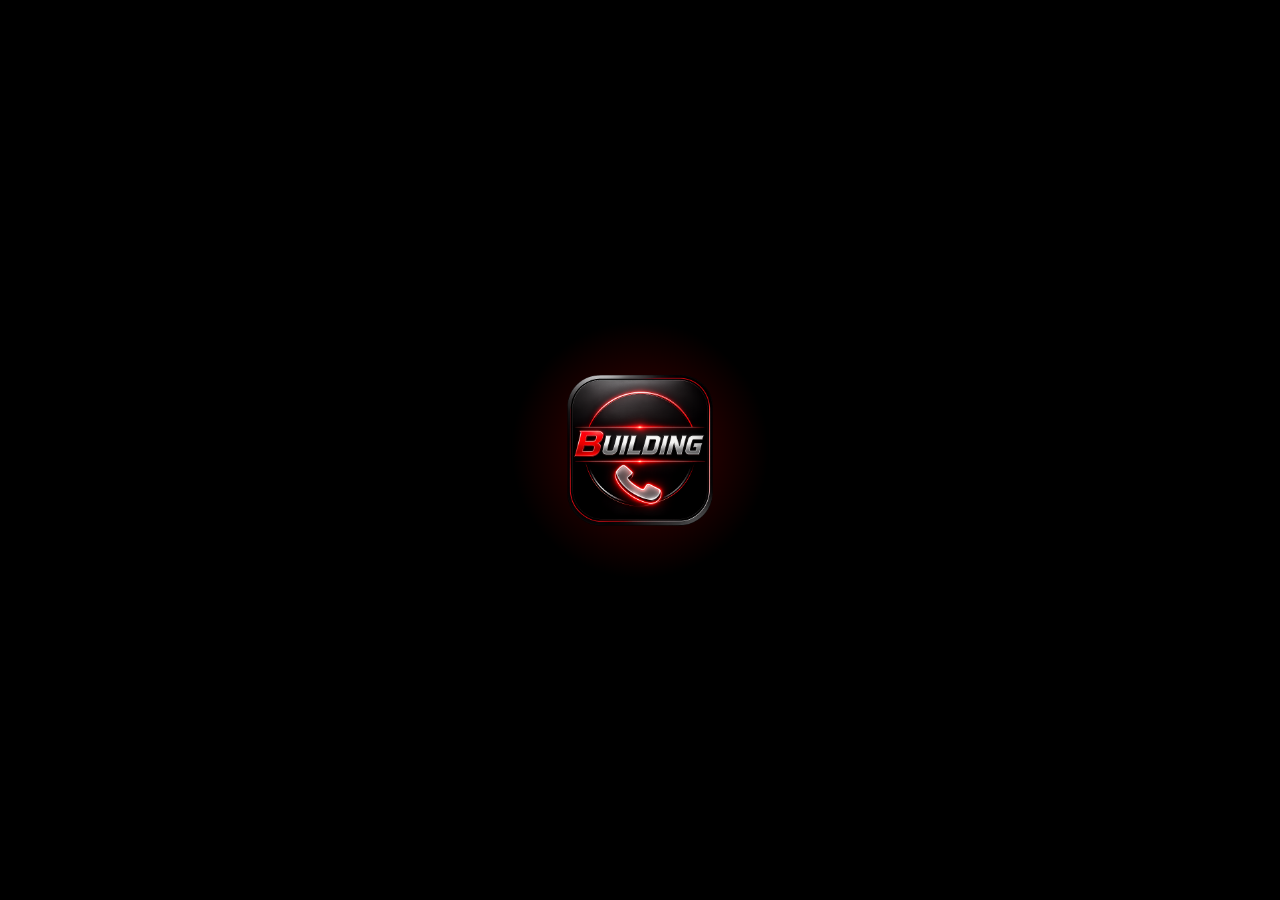
<file: index.html>
<!DOCTYPE html>
<html lang="hu">
<head>
    <meta charset="UTF-8" />
    <meta name="viewport" content="width=device-width, initial-scale=1.0" />

    <title>Building</title>

    <link rel="manifest" href="manifest.json">
    <link rel="apple-touch-icon" href="icon.png">
    <meta name="apple-mobile-web-app-capable" content="yes">

    <link rel="stylesheet" href="style.css" />

    <meta name="theme-color" content="#000000">
<meta name="mobile-web-app-capable" content="yes">
</head>

<body>

    <!-- SPLASH SCREEN -->
    <div id="splashScreen" class="splash-screen">
        <div class="splash-glow"></div>
        <img src="icon.png" class="splash-icon">
    </div>

    <main class="main-screen">
        <div class="app-frame">

            <!-- PIN KÓDOS BELÉPÉS -->
            <div id="loginScreen" class="login-screen">
                <div class="login-box">
                    <div class="login-title">Belépés</div>

                    <input id="pinInput" type="password" maxlength="4" placeholder="PIN kód">

                    <div id="pinError" class="pin-error">Hibás kód!</div>

                    <button class="login-btn" onclick="checkPIN()">Belépés</button>
                </div>
            </div>

            <!-- FŐOLDAL GOMBOK -->
            <div id="mainScreen" class="button-container" style="display:none;">

                <a class="main-button" href="teamleader.html">Team Leader</a>
                <a class="main-button" href="meretvalto.html">Méretváltó</a>
                <a class="main-button" href="cellatamogato.html">Cella támogató</a>
                <a class="main-button" href="shiftcoordinator.html">Shift Coordinator</a>

                <!-- TELEFONSZÁM HOZZÁADÁSA GOMB -->
                <button class="main-button adam-button" onclick="openCustomCallPopup()">
                    Telefonszám hozzáadása
                </button>

                <!-- HAMBURGER MENÜ A GOMBOK ALATT -->
                <div class="hamburger-menu">
                    <button class="hamburger-btn" onclick="toggleMenu()">☰</button>

                    <div id="menuDropdown" class="menu-dropdown">
                        <button onclick="shareApp()">Megosztás</button>
                        <button onclick="installApp()">Appikon telepítése</button>
                    </div>
                </div>

            </div>

            <!-- POPUP -->
            <div id="popup" class="popup-overlay">
                <div class="popup-content">
                    <div id="popupName" class="popup-name"></div>
                    <div id="popupInternal" class="popup-internal"></div>

                    <div class="popup-mobile-text">Mobilon hívom</div>

                    <img id="popupPhone" src="ic_phone.png" class="popup-phone-icon">

                    <button class="popup-close" onclick="closePopup()">Bezárás</button>
                </div>
            </div>

        </div>
    </main>

    <script src="script.js"></script>

</body>
</html>
</file>
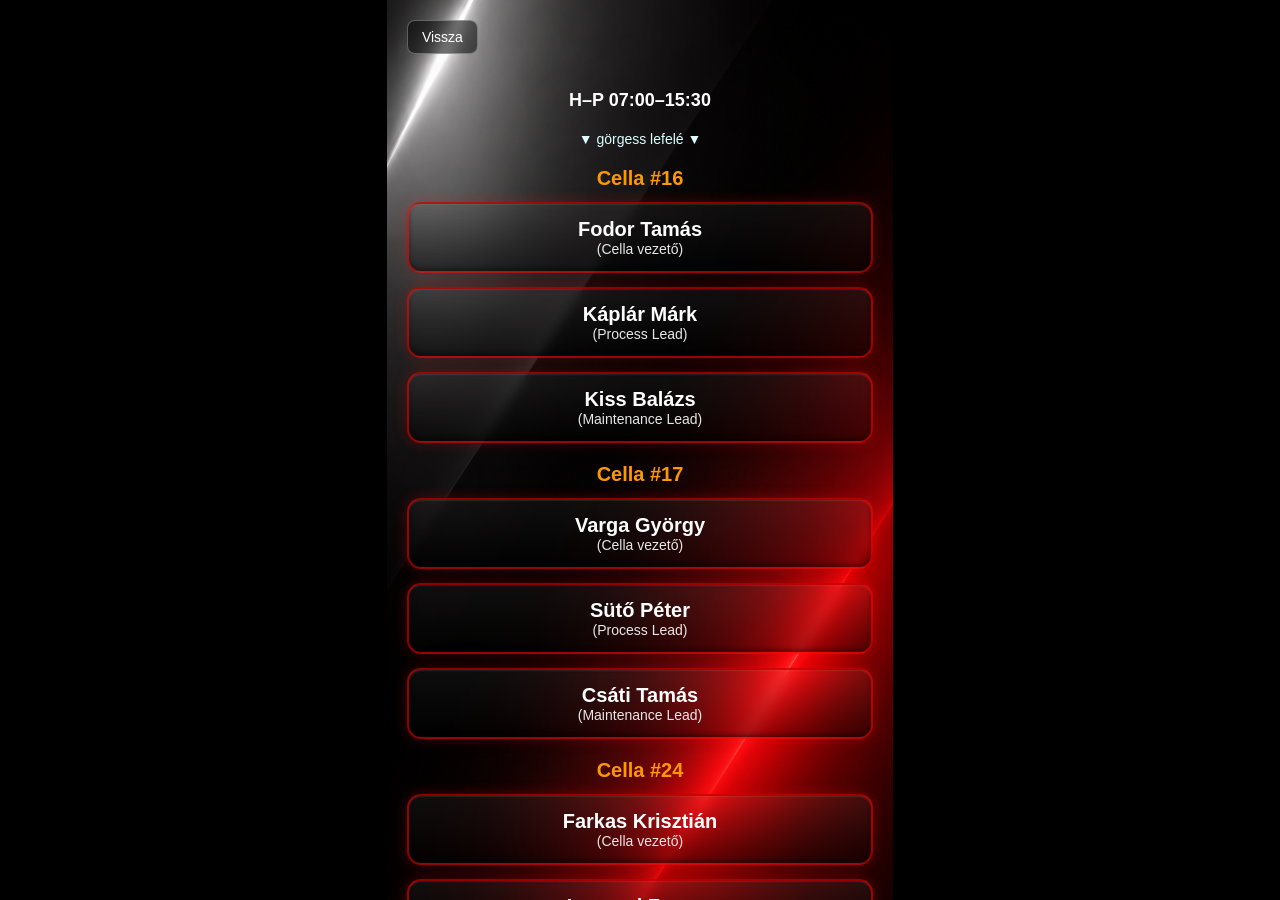
<file: cellatamogato.html>
<!DOCTYPE html>
<html lang="hu">
<head>
    <meta charset="UTF-8" />
    <meta name="viewport" content="width=device-width, initial-scale=1.0" />

    <title>Cella Támogató</title>

    <!-- Alap stílusok -->
    <link rel="stylesheet" href="style.css">

    <!-- Cella Támogató saját stílusa -->
    <link rel="stylesheet" href="cellatamogato.css">
</head>

<body>

    <main class="main-screen">

        <div class="app-frame ct-bg">

            <!-- Vissza gomb -->
            <a href="index.html" class="back-btn">Vissza</a>

            <!-- GÖRGETHETŐ TARTALOM -->
            <div class="scroll-area">

                <div class="scroll-inner">

                    <!-- Időpont -->
                    <div class="ct-time">H–P 07:00–15:30</div>

                    <!-- Scroll jelzés -->
                    <div class="ct-scroll">▼ görgess lefelé ▼</div>

                    <!-- ===================== -->
                    <!-- CELLA #16 -->
                    <!-- ===================== -->

                    <div class="ct-title">Cella #16</div>

                    <div class="ct-card" onclick="openTL('Fodor Tamás', '(0) 06/70-685-9582', '+36706859582')">
                        <div class="ct-name">Fodor Tamás</div>
                        <div class="ct-role">(Cella vezető)</div>
                    </div>

                    <div class="ct-card" onclick="openTL('Káplár Márk', '(0) 06/70-696-0099', '+36706960099')">
                        <div class="ct-name">Káplár Márk</div>
                        <div class="ct-role">(Process Lead)</div>
                    </div>

                    <div class="ct-card" onclick="openTL('Kiss Balázs', '(0) 06/70-690-5729', '+36706905729')">
                        <div class="ct-name">Kiss Balázs</div>
                        <div class="ct-role">(Maintenance Lead)</div>
                    </div>

                    <!-- ===================== -->
                    <!-- CELLA #17 -->
                    <!-- ===================== -->

                    <div class="ct-title">Cella #17</div>

                    <div class="ct-card" onclick="openTL('Varga György', '(0) 06/30-883-9974', '+36308839974')">
                        <div class="ct-name">Varga György</div>
                        <div class="ct-role">(Cella vezető)</div>
                    </div>

                    <div class="ct-card" onclick="openTL('Sütő Péter', '(0) 06/70-685-9445', '+36706859445')">
                        <div class="ct-name">Sütő Péter</div>
                        <div class="ct-role">(Process Lead)</div>
                    </div>

                    <div class="ct-card" onclick="openTL('Csáti Tamás', '(0) 06/70-685-9527', '+36706859527')">
                        <div class="ct-name">Csáti Tamás</div>
                        <div class="ct-role">(Maintenance Lead)</div>
                    </div>

                    <!-- ===================== -->
                    <!-- CELLA #24 -->
                    <!-- ===================== -->

                    <div class="ct-title">Cella #24</div>

                    <div class="ct-card" onclick="openTL('Farkas Krisztián', '(0) 06/70-666-3346', '+36706663346')">
                        <div class="ct-name">Farkas Krisztián</div>
                        <div class="ct-role">(Cella vezető)</div>
                    </div>

                    <div class="ct-card" onclick="openTL('Lengyel Ferenc', '(0) 06/70-510-5138', '+36705105138')">
                        <div class="ct-name">Lengyel Ferenc</div>
                        <div class="ct-role">(Process Lead)</div>
                    </div>

                    <div class="ct-card" onclick="openTL('Berta Róbert', '(0) 06/70-685-9463', '+36706859463')">
                        <div class="ct-name">Berta Róbert</div>
                        <div class="ct-role">(Maintenance Lead)</div>
                    </div>

                </div>

            </div>

        </div>

    </main>

    <!-- POPUP -->
    <div id="popup" class="popup-overlay">

        <div class="popup-content">

            <div id="popupName" class="popup-name"></div>
            <div id="popupInternal" class="popup-internal"></div>

            <div class="popup-mobile-text">Mobilon hívom</div>

            <img id="popupPhone" src="ic_phone.png" class="popup-phone-icon">

            <button class="popup-close" onclick="closePopup()">Bezárás</button>

        </div>

    </div>

    <script src="script.js"></script>

</body>
</html>
</file>
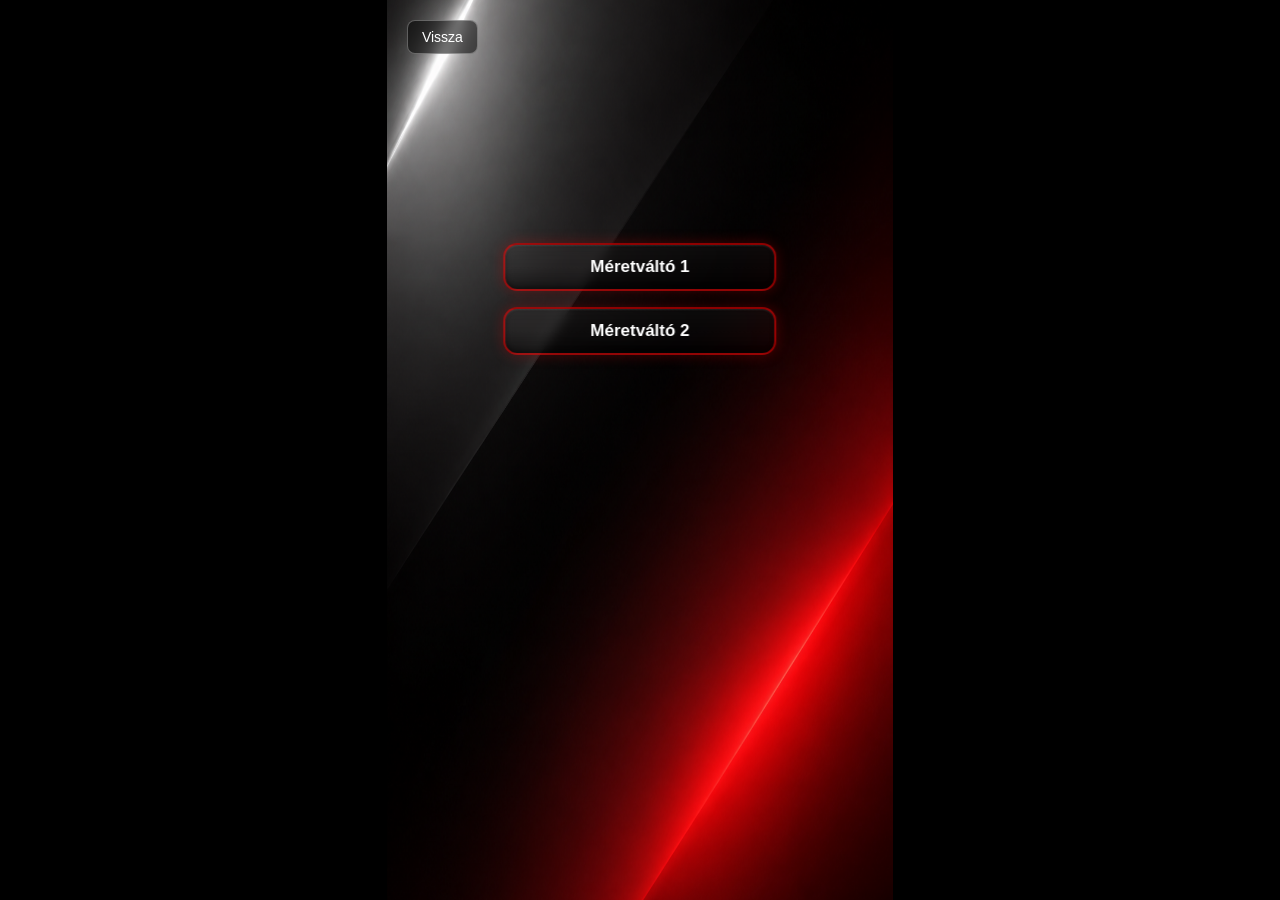
<file: meretvalto.html>
<!DOCTYPE html>
<html lang="hu">
<head>
    <meta charset="UTF-8" />
    <meta name="viewport" content="width=device-width, initial-scale=1.0" />

    <title>Méretváltó</title>

    <!-- Alap stílusok (főoldal + gomb dizájn) -->
    <link rel="stylesheet" href="style.css">

    <!-- Méretváltó oldal saját stílusa -->
    <link rel="stylesheet" href="meretvalto.css">
</head>

<body>

    <main class="main-screen">

        <!-- Méretváltó háttér -->
        <div class="app-frame mv-bg">

            <!-- Vissza gomb -->
            <a href="index.html" class="back-btn">Vissza</a>

            <!-- Gombok -->
            <div class="button-container">

                <button class="main-button mv-btn"
                    onclick="openTL('Méretváltó 1', '(0) 06/70-685-9576', '+36706859576')">
                    Méretváltó 1
                </button>

                <button class="main-button mv-btn"
                    onclick="openTL('Méretváltó 2', '(0) 06/70-685-9567', '+36706859567')">
                    Méretváltó 2
                </button>

            </div>

        </div>

    </main>

    <!-- POPUP (BottomSheet) -->
    <div id="popup" class="popup-overlay">

        <div class="popup-content">

            <div id="popupName" class="popup-name"></div>
            <div id="popupInternal" class="popup-internal"></div>

            <div class="popup-mobile-text">Mobilon hívom</div>

            <img id="popupPhone" src="ic_phone.png" class="popup-phone-icon">

            <button class="popup-close" onclick="closePopup()">Bezárás</button>

        </div>

    </div>

    <!-- Script -->
    <script src="script.js"></script>

</body>
</html>
</file>
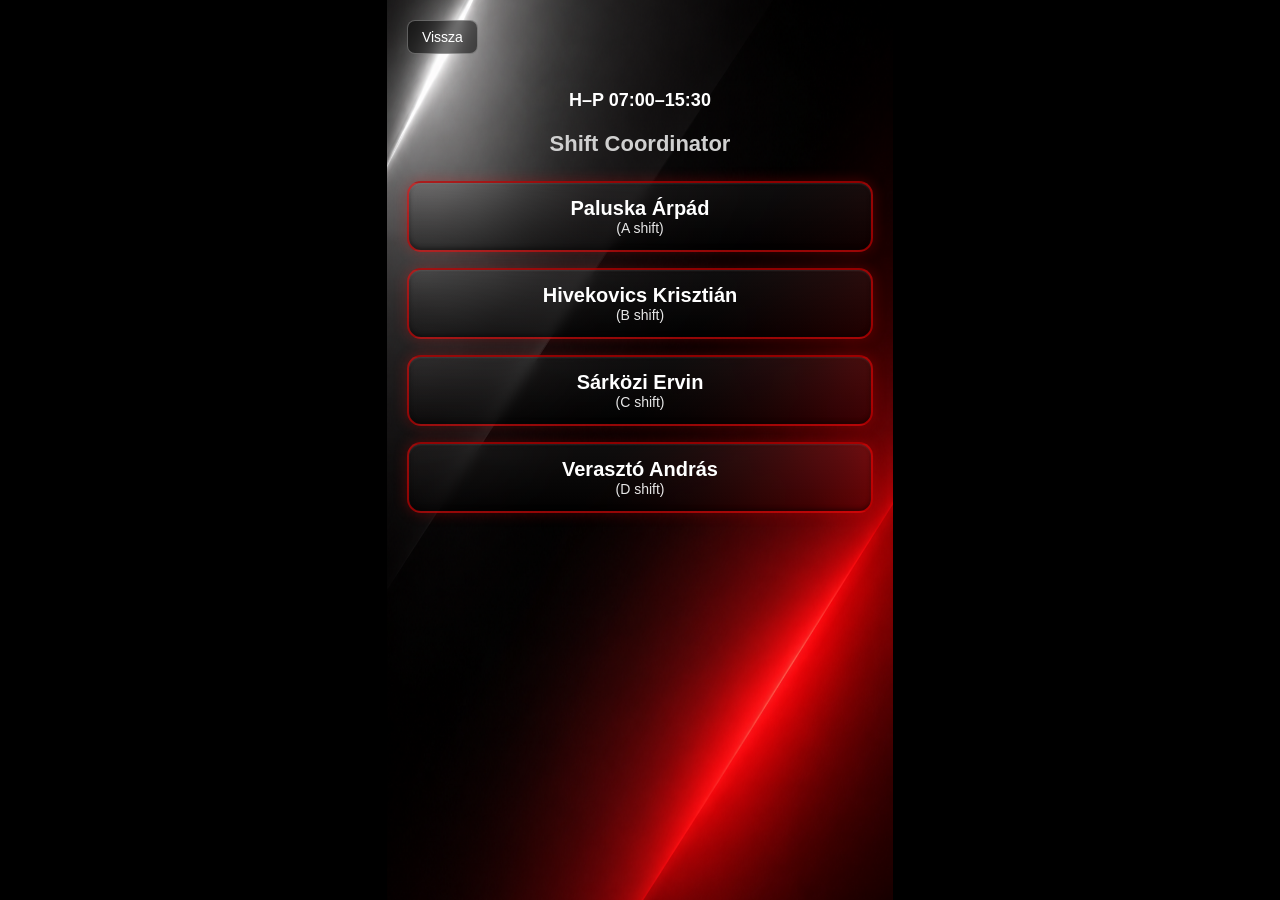
<file: shiftcoordinator.html>
<!DOCTYPE html>
<html lang="hu">
<head>
    <meta charset="UTF-8" />
    <meta name="viewport" content="width=device-width, initial-scale=1.0" />

    <title>Shift Coordinator</title>

    <!-- Alap stílusok -->
    <link rel="stylesheet" href="style.css">

    <!-- Shift Coordinator saját stílusa -->
    <link rel="stylesheet" href="shiftcoordinator.css">
</head>

<body>

    <main class="main-screen">

        <div class="app-frame sc-bg">

            <!-- Vissza gomb -->
            <a href="index.html" class="back-btn">Vissza</a>

            <!-- GÖRGETHETŐ TARTALOM -->
            <div class="scroll-area">

                <div class="scroll-inner">

                    <!-- Időpont -->
                    <div class="sc-time">H–P 07:00–15:30</div>

                    <!-- Cím -->
                    <div class="sc-title">Shift Coordinator</div>

                    <!-- ===================== -->
                    <!-- A SHIFT -->
                    <!-- ===================== -->

                    <div class="sc-card"
                        onclick="openTL('Paluska Árpád', '(0) 06/70-513-3857', '+36705133857')">
                        <div class="sc-name">Paluska Árpád</div>
                        <div class="sc-role">(A shift)</div>
                    </div>

                    <!-- ===================== -->
                    <!-- B SHIFT -->
                    <!-- ===================== -->

                    <div class="sc-card"
                        onclick="openTL('Hivekovics Krisztián', '(0) 06/70-685-9587', '+36706859587')">
                        <div class="sc-name">Hivekovics Krisztián</div>
                        <div class="sc-role">(B shift)</div>
                    </div>

                    <!-- ===================== -->
                    <!-- C SHIFT -->
                    <!-- ===================== -->

                    <div class="sc-card"
                        onclick="openTL('Sárközi Ervin', '(0) 06/70-685-9587', '+36706859587')">
                        <div class="sc-name">Sárközi Ervin</div>
                        <div class="sc-role">(C shift)</div>
                    </div>

                    <!-- ===================== -->
                    <!-- D SHIFT -->
                    <!-- ===================== -->

                    <div class="sc-card"
                        onclick="openTL('Verasztó András', '(0) 06/70-685-9537', '+36706859537')">
                        <div class="sc-name">Verasztó András</div>
                        <div class="sc-role">(D shift)</div>
                    </div>

                </div>

            </div>

        </div>

    </main>

    <!-- POPUP -->
    <div id="popup" class="popup-overlay">

        <div class="popup-content">

            <div id="popupName" class="popup-name"></div>
            <div id="popupInternal" class="popup-internal"></div>

            <div class="popup-mobile-text">Mobilon hívom</div>

            <img id="popupPhone" src="ic_phone.png" class="popup-phone-icon">

            <button class="popup-close" onclick="closePopup()">Bezárás</button>

        </div>

    </div>

    <script src="script.js"></script>

</body>
</html>
</file>
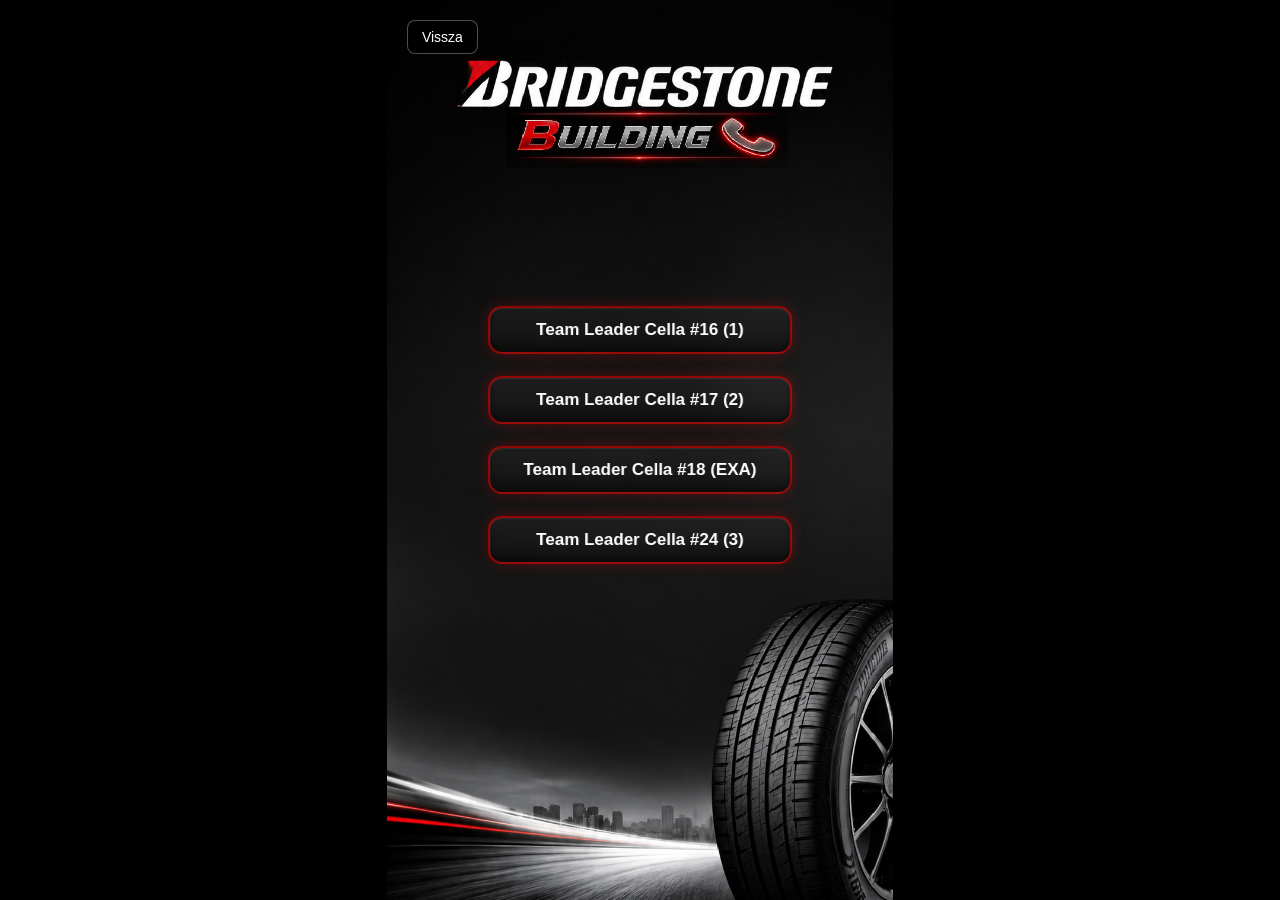
<file: teamleader.html>
<!DOCTYPE html>
<html lang="hu">
<head>
    <meta charset="UTF-8" />
    <meta name="viewport" content="width=device-width, initial-scale=1.0" />

    <title>Team Leader</title>

    <!-- Alap stílusok (főoldal gomb dizájn, app-frame, stb.) -->
    <link rel="stylesheet" href="style.css">

    <!-- TeamLeader oldal saját stílusa -->
    <link rel="stylesheet" href="teamleader.css">
</head>

<body>

    <main class="main-screen">

        <!-- TeamLeader háttér -->
        <div class="app-frame tl-bg">

            <!-- Vissza gomb -->
            <a href="index.html" class="back-btn">Vissza</a>

            <!-- Gombok -->
            <div class="button-container">

                <button class="main-button tl-btn"
                    onclick="openTL('Team Leader Cella #16 (1)', '(0) 06/70-685-9444', '+36706859444')">
                    Team Leader Cella #16 (1)
                </button>

                <button class="main-button tl-btn"
                    onclick="openTL('Team Leader Cella #17 (2)', '(0) 06/70-513-3670', '+36705133670')">
                    Team Leader Cella #17 (2)
                </button>

                <button class="main-button tl-btn"
                    onclick="openTL('Team Leader Cella #18 (EXA)', '(0) 06/70-685-9442', '+36706859442')">
                    Team Leader Cella #18 (EXA)
                </button>

                <button class="main-button tl-btn"
                    onclick="openTL('Team Leader Cella #24 (3)', '(0) 06/70-513-3738', '+36705133738')">
                    Team Leader Cella #24 (3)
                </button>

            </div>

        </div>

    </main>

    <!-- POPUP (BottomSheet) -->
    <div id="popup" class="popup-overlay">

        <div class="popup-content">

            <div id="popupName" class="popup-name"></div>
            <div id="popupInternal" class="popup-internal"></div>

            <div class="popup-mobile-text">Mobilon hívom</div>

            <img id="popupPhone" src="ic_phone.png" class="popup-phone-icon">

            <button class="popup-close" onclick="closePopup()">Bezárás</button>

        </div>

    </div>

    <!-- Script -->
    <script src="script.js"></script>

</body>
</html>
</file>
<file: style.css>
/* RESET */
* {
    margin: 0;
    padding: 0;
    box-sizing: border-box;
}

html, body {
    width: 100%;
    height: 100%;
    overflow: hidden;
    font-family: Arial, sans-serif;
    background: black;
}

/* KÖZPONTI KERET */
.main-screen {
    width: 100vw;
    height: 100vh;
    display: flex;
    justify-content: center;
    align-items: center;
}

.app-frame {
    position: relative;
    height: 100vh;
    aspect-ratio: 9 / 16;
    max-width: 100vw;
    background-image: url("hatter11.png");
    background-size: cover;
    background-position: center;
    background-repeat: no-repeat;
    overflow: hidden;
}

/* Vissza gomb */
.back-btn {
    position: absolute;
    top: 20px;
    left: 20px;
    padding: 8px 14px;
    background: rgba(0,0,0,0.55);
    border: 1px solid rgba(255,255,255,0.3);
    border-radius: 8px;
    color: white;
    font-size: 14px;
    text-decoration: none;
    backdrop-filter: blur(4px);
    z-index: 9999;
}

/* GOMBOK BLOKKJA */
.button-container {
    position: absolute;
    top: 27%;
    left: 50%;
    transform: translateX(-50%);
    width: 54%;
    display: flex;
    flex-direction: column;
    gap: 16px;
}

/* FÉMES GOMBOK */
.main-button {
    width: 100%;
    height: 48px;
    display: flex;
    justify-content: center;
    align-items: center;
    text-decoration: none;
    color: white;
    font-size: 17px;
    font-weight: bold;
    border-radius: 14px;
    background: linear-gradient(
        180deg,
        rgba(255, 255, 255, 0.04),
        rgba(255, 255, 255, 0.02),
        rgba(0, 0, 0, 0.30)
    );
    border: 2px solid rgba(255, 0, 0, 0.55);
    box-shadow:
        0 0 14px rgba(255, 0, 0, 0.25),
        inset 0 1px 2px rgba(255, 255, 255, 0.10),
        inset 0 -2px 4px rgba(0, 0, 0, 0.45);
    backdrop-filter: blur(6px);
    position: relative;
    overflow: hidden;
    transition: 0.15s ease;
}

/* POPUP */
.popup-overlay {
    display: none;
    position: absolute;
    inset: 0;
    background: rgba(0,0,0,0.55);
    justify-content: center;
    align-items: center;
    border-radius: 20px;
    z-index: 9998;
}

.popup-content {
    width: 85%;
    max-width: 300px;
    max-height: 65%;
    overflow-y: auto;
    background: #111;
    padding: 18px;
    border-radius: 16px;
    text-align: center;
    box-shadow: 0 0 20px rgba(255,0,0,0.35);
}

.popup-name {
    font-size: 20px;
    font-weight: bold;
    color: #ffcc00;
    margin-bottom: 10px;
}

.popup-internal {
    font-size: 16px;
    color: #ddd;
    margin-bottom: 16px;
}

.popup-mobile-text {
    font-size: 16px;
    margin-bottom: 10px;
    color: white;
}

.popup-phone-icon {
    width: 70px;
    height: 70px;
    margin: 0 auto 14px auto;
    display: block;
    cursor: pointer;
}

.popup-close {
    padding: 10px 20px;
    background: #333;
    border: 1px solid #555;
    border-radius: 10px;
    color: white;
    font-size: 15px;
    margin: 0 auto;
    display: block;
}

/* PIN KÉPERNYŐ */
.login-screen {
    position: absolute;
    inset: 0;
    background: rgba(0,0,0,0.55);
    display: flex;
    justify-content: center;
    align-items: center;
    z-index: 99999;
}

.login-box {
    background: rgba(0,0,0,0.8);
    padding: 24px;
    border-radius: 16px;
    width: 70%;
    max-width: 260px;
    text-align: center;
    box-shadow: 0 0 20px rgba(255,0,0,0.35);
}

.login-title {
    font-size: 22px;
    font-weight: bold;
    color: white;
    margin-bottom: 16px;
}

#pinInput {
    width: 100%;
    padding: 12px;
    font-size: 20px;
    text-align: center;
    border-radius: 10px;
    border: 2px solid #444;
    outline: none;
    margin-bottom: 12px;
    background: #111;
    color: white;
}

#pinInput:focus {
    border-color: #ff0000;
}

.pin-error {
    display: none;
    color: #ff4444;
    font-size: 14px;
    margin-bottom: 10px;
}

.login-btn {
    width: 100%;
    padding: 12px;
    background: #ff0000;
    border: none;
    border-radius: 10px;
    color: white;
    font-size: 18px;
    font-weight: bold;
    cursor: pointer;
}

/* === TURBÓZOTT SPLASH === */

.splash-screen {
    position: absolute;
    inset: 0;
    background: black;
    display: flex;
    justify-content: center;
    align-items: center;
    z-index: 100000;
}

.splash-glow {
    position: absolute;
    width: 260px;
    height: 260px;
    border-radius: 50%;
    background: radial-gradient(rgba(255,0,0,0.35), transparent 70%);
    animation: glowPulse 2.2s ease-in-out forwards;
}

.splash-icon {
    width: 170px;
    height: 170px;
    animation: iconIntro 2.2s ease forwards;
}

@keyframes iconIntro {
    0% { opacity: 0; transform: scale(0.6) translateY(20px); }
    40% { opacity: 1; transform: scale(1.05); }
    70% { transform: scale(1) translateY(-6px); }
    100% { transform: scale(1); }
}

@keyframes glowPulse {
    0% { opacity: 0; transform: scale(0.7); }
    50% { opacity: 1; transform: scale(1.1); }
    100% { opacity: 0.8; transform: scale(1); }
}

/* === TELEFONSZÁM HOZZÁADÁSA INPUTOK === */

.popup-input {
    width: 100%;
    padding: 10px;
    margin-bottom: 12px;
    font-size: 16px;
    border-radius: 10px;
    border: 1px solid #444;
    background: #222;
    color: white;
    outline: none;
}

.popup-input:focus {
    border-color: #ff0000;
}

.popup-save {
    width: 100%;
    padding: 12px;
    background: linear-gradient(
        180deg,
        rgba(255, 255, 255, 0.04),
        rgba(255, 255, 255, 0.02),
        rgba(0, 0, 0, 0.30)
    );
    border: 2px solid rgba(255, 0, 0, 0.55);
    border-radius: 14px;
    color: white;
    font-size: 17px;
    font-weight: bold;
    cursor: pointer;
    margin-bottom: 14px;

    box-shadow:
        0 0 14px rgba(255, 0, 0, 0.25),
        inset 0 1px 2px rgba(255, 255, 255, 0.10),
        inset 0 -2px 4px rgba(0, 0, 0, 0.45);
}

.popup-save:active {
    transform: scale(0.97);
}

/* ========================= */
/* ===== HAMBURGER MENÜ ==== */
/* ========================= */

.hamburger-menu {
    width: 100%;
    display: flex;
    justify-content: center;
    position: relative;
    margin-top: -4px;
}

.hamburger-btn {
    width: 48px;
    height: 48px;

    border: none;
    border-radius: 14px;

    background:
        linear-gradient(
            180deg,
            rgba(38,38,38,0.96),
            rgba(8,8,8,0.98)
        );

    color: #d8d8d8;

    font-size: 28px;
    font-weight: bold;
    line-height: 1;

    border: 2px solid rgba(20,20,20,0.95);

    box-shadow:
        0 0 12px rgba(0,0,0,0.45),
        inset 0 1px 2px rgba(255,255,255,0.08),
        inset 0 -2px 4px rgba(0,0,0,0.50);

    cursor: pointer;

    transition: 0.15s;
}

.hamburger-btn:active {
    transform: scale(0.97);
}

.menu-dropdown {
    display: none;

    position: absolute;

    bottom: 58px;
    left: 50%;
    transform: translateX(-50%);

    width: 230px;

    background: rgba(10,10,10,0.96);

    border-radius: 18px;

    padding: 10px;

    backdrop-filter: blur(12px);

    border: 1px solid rgba(255,255,255,0.08);

    box-shadow:
        0 0 20px rgba(255,0,0,0.18);

    z-index: 999999;
}

.menu-dropdown button {
    width: 100%;

    padding: 15px;

    margin-bottom: 8px;

    border: none;
    border-radius: 14px;

    background:
        linear-gradient(
            180deg,
            rgba(40,40,40,0.95),
            rgba(10,10,10,0.98)
        );

    color: white;

    font-size: 16px;
    font-weight: bold;

    border: 2px solid rgba(255,0,0,0.55);

    cursor: pointer;

    transition: 0.15s;
}

.menu-dropdown button:last-child {
    margin-bottom: 0;
}

.menu-dropdown button:active {
    transform: scale(0.97);
}
</file>
<file: cellatamogato.css>
/* Háttér */
.ct-bg {
    background-image: url("hatter8.png");
    background-size: cover;
    background-position: center;
}

/* Vissza gomb */
.back-btn {
    position: absolute;
    top: 20px;
    left: 20px;

    padding: 8px 14px;
    background: rgba(0,0,0,0.55);
    border: 1px solid rgba(255,255,255,0.3);
    border-radius: 8px;

    color: white;
    font-size: 14px;
    text-decoration: none;

    backdrop-filter: blur(4px);
}

/* Görgethető tartalom */
.scroll-area {
    position: absolute;
    inset: 0;
    overflow-y: auto;
    padding-top: 70px;
}

.scroll-inner {
    padding: 20px;
    text-align: center;
}

/* Időpont */
.ct-time {
    font-size: 18px;
    font-weight: bold;
    color: white;
    margin-bottom: 20px;
}

/* Scroll jelzés */
.ct-scroll {
    font-size: 14px;
    color: #DDFFFFFF;
    margin-bottom: 20px;
}

/* Cella cím */
.ct-title {
    font-size: 20px;
    font-weight: bold;
    color: #FF9800;
    margin: 20px 0 12px 0;
}

/* Kártyák */
.ct-card {
    width: 100%;
    padding: 14px;
    margin-bottom: 14px;

    background: linear-gradient(
        180deg,
        rgba(255,255,255,0.05),
        rgba(0,0,0,0.35)
    );

    border: 2px solid rgba(255,0,0,0.55);
    border-radius: 14px;

    box-shadow:
        0 0 14px rgba(255,0,0,0.25),
        inset 0 1px 2px rgba(255,255,255,0.10),
        inset 0 -2px 4px rgba(0,0,0,0.45);

    backdrop-filter: blur(6px);

    cursor: pointer;
}

/* Név */
.ct-name {
    font-size: 20px;
    font-weight: bold;
    color: white;
}

/* Pozíció */
.ct-role {
    font-size: 14px;
    color: white;
    opacity: 0.9;
}

/* Popup overlay */
.popup-overlay {
    display: none;
    position: absolute;
    inset: 0;

    background: rgba(0,0,0,0.55);

    justify-content: center;
    align-items: center;

    border-radius: 20px;
}

/* Popup doboz */
.popup-content {
    width: 85%;
    max-width: 320px;
    background: #111;
    padding: 22px;
    border-radius: 16px;

    text-align: center;
    box-shadow: 0 0 20px rgba(255,0,0,0.35);
}

/* Popup név */
.popup-name {
    font-size: 20px;
    font-weight: bold;
    color: #ff0000;
    margin-bottom: 10px;
}

/* Popup belső szám */
.popup-internal {
    font-size: 17px;
    color: #ddd;
    margin-bottom: 18px;
}

/* Mobilon hívom */
.popup-mobile-text {
    font-size: 17px;
    margin-bottom: 10px;
    color: white;
}

/* Telefon ikon */
.popup-phone-icon {
    width: 70px;
    height: 70px;
    margin: 0 auto 16px auto;
    display: block;
    cursor: pointer;
}

/* Bezárás gomb */
.popup-close {
    padding: 10px 20px;
    background: #333;
    border: 1px solid #555;
    border-radius: 10px;
    color: white;
    font-size: 15px;

    margin: 0 auto;
    display: block;
}
</file>
<file: meretvalto.css>
/* MÉRETVÁLTÓ háttér */
.mv-bg {
    background-image: url("hatter8.png");
    background-size: cover;
    background-position: center;
}

/* Vissza gomb */
.back-btn {
    position: absolute;
    top: 20px;
    left: 20px;

    padding: 8px 14px;
    background: rgba(0,0,0,0.55);
    border: 1px solid rgba(255,255,255,0.3);
    border-radius: 8px;

    color: white;
    font-size: 14px;
    text-decoration: none;

    backdrop-filter: blur(4px);
}

/* --- POPUP OVERLAY (app-frame-en belül!) --- */
.popup-overlay {
    display: none;
    position: absolute;
    inset: 0;

    background: rgba(0,0,0,0.55);

    justify-content: center;
    align-items: center;

    border-radius: 20px;
}

/* --- POPUP DOBOZ --- */
.popup-content {
    width: 85%;
    max-width: 320px;
    background: #111;
    padding: 22px;
    border-radius: 16px;

    text-align: center;
    box-shadow: 0 0 20px rgba(255,0,0,0.35);
}

/* Név */
.popup-name {
    font-size: 20px;
    font-weight: bold;
    color: #ff0000;
    margin-bottom: 10px;
}

/* Belső szám */
.popup-internal {
    font-size: 17px;
    color: #ddd;
    margin-bottom: 18px;
}

/* Mobilon hívom */
.popup-mobile-text {
    font-size: 17px;
    margin-bottom: 10px;
    color: white;
}

/* Telefon ikon – KÖZÉPEN */
.popup-phone-icon {
    width: 70px;
    height: 70px;
    margin: 0 auto 16px auto;
    display: block;
    cursor: pointer;
}

/* Bezárás gomb – KÖZÉPEN */
.popup-close {
    padding: 10px 20px;
    background: #333;
    border: 1px solid #555;
    border-radius: 10px;
    color: white;
    font-size: 15px;

    margin: 0 auto;
    display: block;
}
</file>
<file: shiftcoordinator.css>
/* Háttér */
.sc-bg {
    background-image: url("hatter8.png");
    background-size: cover;
    background-position: center;
}

/* Vissza gomb */
.back-btn {
    position: absolute;
    top: 20px;
    left: 20px;

    padding: 8px 14px;
    background: rgba(0,0,0,0.55);
    border: 1px solid rgba(255,255,255,0.3);
    border-radius: 8px;

    color: white;
    font-size: 14px;
    text-decoration: none;

    backdrop-filter: blur(4px);
}

/* Görgethető tartalom */
.scroll-area {
    position: absolute;
    inset: 0;
    overflow-y: auto;
    padding-top: 70px;
}

.scroll-inner {
    padding: 20px;
    text-align: center;
}

/* Időpont */
.sc-time {
    font-size: 18px;
    font-weight: bold;
    color: white;
    margin-bottom: 20px;
}

/* Cím */
.sc-title {
    font-size: 22px;
    font-weight: bold;
    color: #D0D0D0;
    margin-bottom: 24px;
}

/* Kártyák */
.sc-card {
    width: 100%;
    padding: 14px;
    margin-bottom: 16px;

    background: linear-gradient(
        180deg,
        rgba(255,255,255,0.05),
        rgba(0,0,0,0.35)
    );

    border: 2px solid rgba(255,0,0,0.55);
    border-radius: 14px;

    box-shadow:
        0 0 14px rgba(255,0,0,0.25),
        inset 0 1px 2px rgba(255,255,255,0.10),
        inset 0 -2px 4px rgba(0,0,0,0.45);

    backdrop-filter: blur(6px);

    cursor: pointer;
}

/* Név */
.sc-name {
    font-size: 20px;
    font-weight: bold;
    color: white;
}

/* Pozíció */
.sc-role {
    font-size: 14px;
    color: white;
    opacity: 0.9;
}

/* Popup overlay */
.popup-overlay {
    display: none;
    position: absolute;
    inset: 0;

    background: rgba(0,0,0,0.55);

    justify-content: center;
    align-items: center;

    border-radius: 20px;
}

/* Popup doboz */
.popup-content {
    width: 85%;
    max-width: 320px;
    background: #111;
    padding: 22px;
    border-radius: 16px;

    text-align: center;
    box-shadow: 0 0 20px rgba(255,0,0,0.35);
}

/* Popup név */
.popup-name {
    font-size: 20px;
    font-weight: bold;
    color: #ff0000;
    margin-bottom: 10px;
}

/* Popup belső szám */
.popup-internal {
    font-size: 17px;
    color: #ddd;
    margin-bottom: 18px;
}

/* Mobilon hívom */
.popup-mobile-text {
    font-size: 17px;
    margin-bottom: 10px;
    color: white;
}

/* Telefon ikon */
.popup-phone-icon {
    width: 70px;
    height: 70px;
    margin: 0 auto 16px auto;
    display: block;
    cursor: pointer;
}

/* Bezárás gomb */
.popup-close {
    padding: 10px 20px;
    background: #333;
    border: 1px solid #555;
    border-radius: 10px;
    color: white;
    font-size: 15px;

    margin: 0 auto;
    display: block;
}
</file>
<file: teamleader.css>
/* TEAMLEADER gombok új elrendezése */
.tl-bg .button-container {
    position: absolute;
    top: 34%;              /* lejjebb, mint eddig */
    left: 50%;
    transform: translateX(-50%);
    width: 60%;            /* kicsit szélesebb, mint a főoldalon */
    display: flex;
    flex-direction: column;
    gap: 22px;             /* nagyobb távolság a gombok között */
}
</file>
